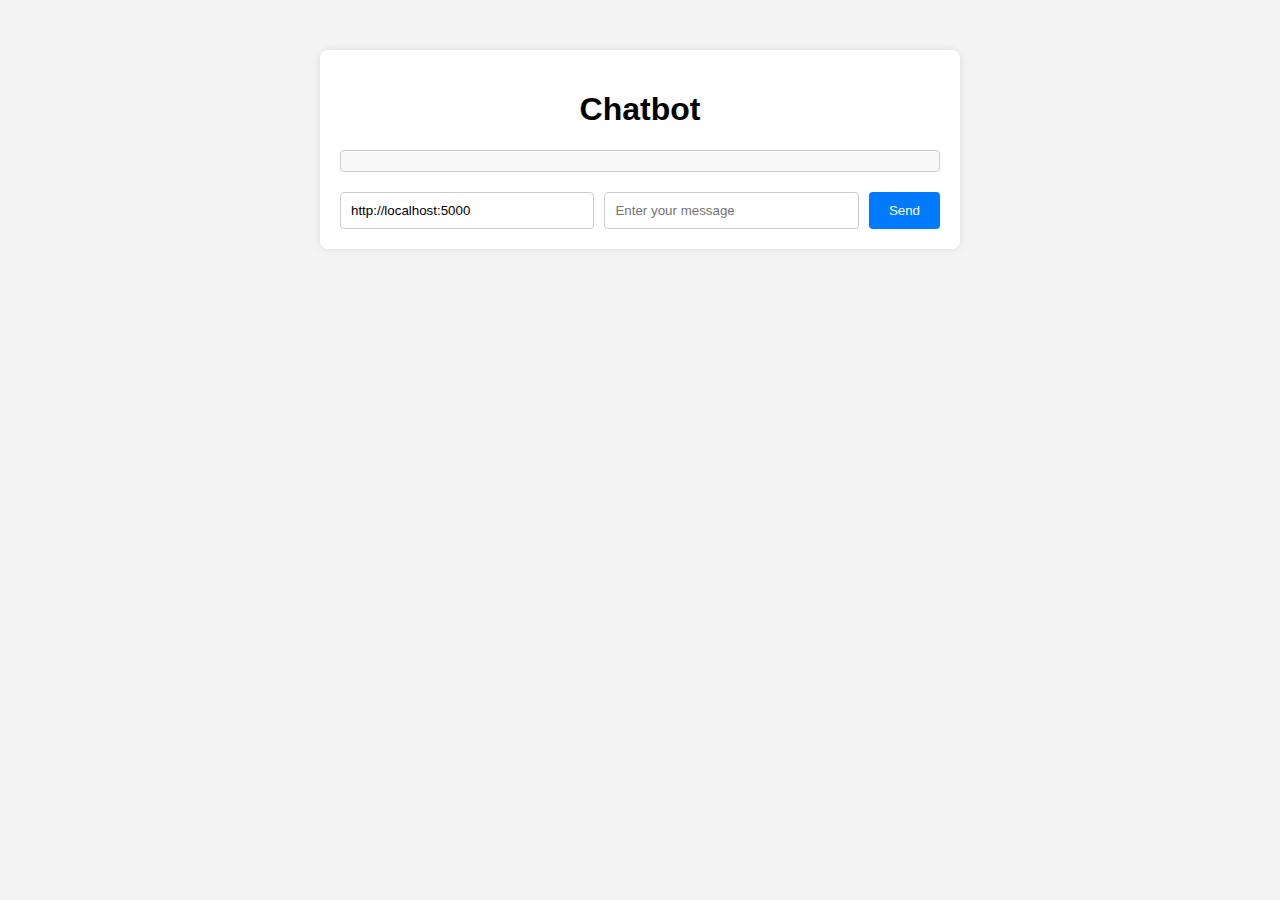
<file: notebooks/embeddings/rag-chatbot/web/index.html>
<!DOCTYPE html>
<html lang="en">
<head>
    <meta charset="UTF-8">
    <meta name="viewport" content="width=device-width, initial-scale=1.0">
    <title>Chatbot</title>
    <link rel="stylesheet" href="styles.css">
</head>
<body>
    <div class="chat-container">
        <div class="chat-header">
            <h1>Chatbot</h1>
        </div>
        <div class="chat-history" id="chatHistory"></div>
        <div class="chat-inputs">
            <input type="text" id="url" placeholder="Chatbot Server URL" value="http://localhost:5000">
            <input type="text" id="message" placeholder="Enter your message">
            <button id="sendButton">Send</button>
        </div>
    </div>
    <script src="script.js"></script>
</body>
</html>
</file>
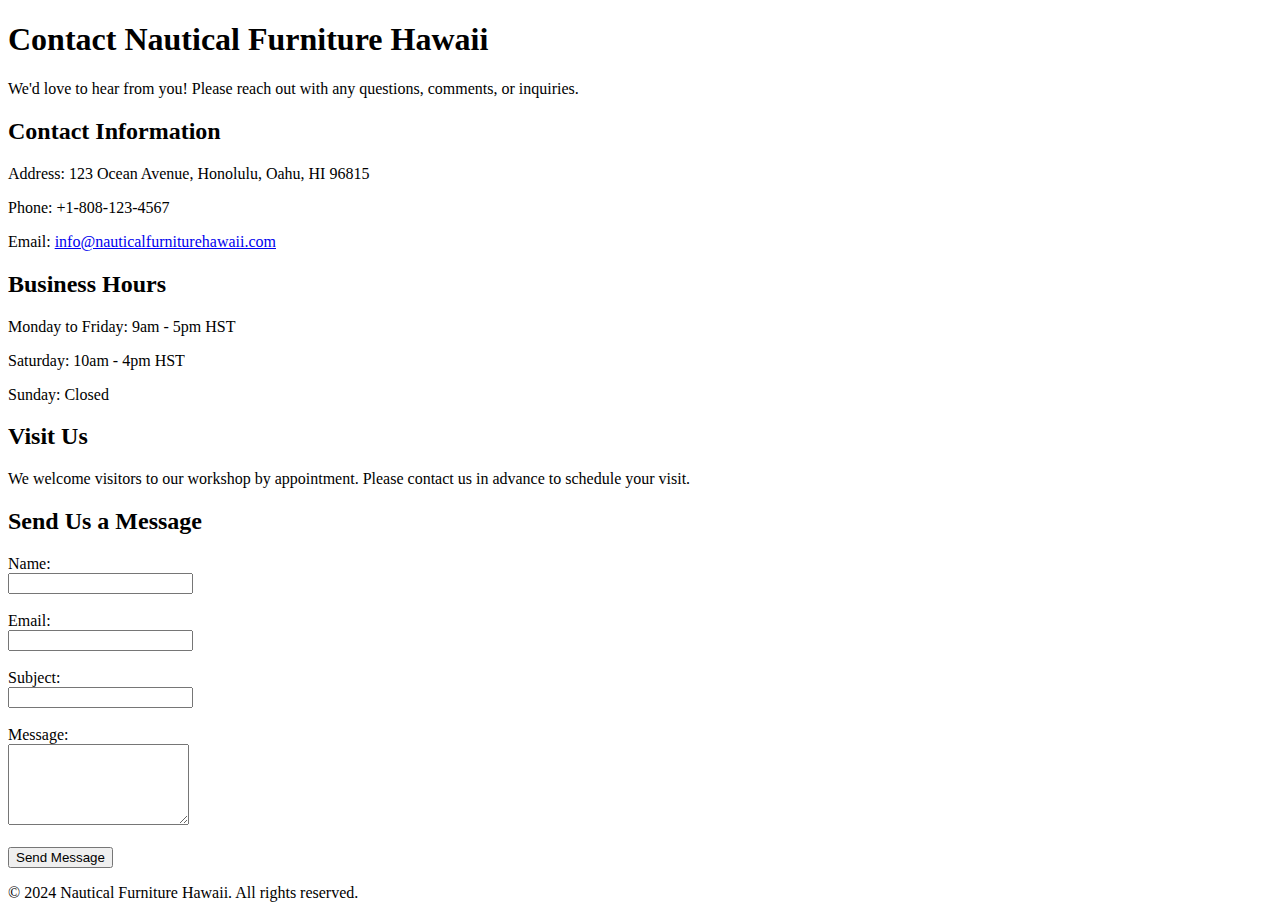
<file: notebooks/embeddings/rag-chatbot/data/contact.html>
<!DOCTYPE html>
<html lang="en">
<head>
    <meta charset="UTF-8">
    <meta name="viewport" content="width=device-width, initial-scale=1.0">
    <title>Contact Us - Nautical Furniture Hawaii</title>
</head>
<body>
    <header>
        <h1>Contact Nautical Furniture Hawaii</h1>
        <p>We'd love to hear from you! Please reach out with any questions, comments, or inquiries.</p>
    </header>

    <div>
        <h2>Contact Information</h2>
        <p>Address: 123 Ocean Avenue, Honolulu, Oahu, HI 96815</p>
        <p>Phone: +1-808-123-4567</p>
        <p>Email: <a href="mailto:info@nauticalfurniturehawaii.com">info@nauticalfurniturehawaii.com</a></p>

        <h2>Business Hours</h2>
        <p>Monday to Friday: 9am - 5pm HST</p>
        <p>Saturday: 10am - 4pm HST</p>
        <p>Sunday: Closed</p>

        <h2>Visit Us</h2>
        <p>We welcome visitors to our workshop by appointment. Please contact us in advance to schedule your visit.</p>

        <h2>Send Us a Message</h2>
        <form action="submit_form.php" method="post">
            <label for="name">Name:</label><br>
            <input type="text" id="name" name="name" required><br><br>

            <label for="email">Email:</label><br>
            <input type="email" id="email" name="email" required><br><br>

            <label for="subject">Subject:</label><br>
            <input type="text" id="subject" name="subject" required><br><br>

            <label for="message">Message:</label><br>
            <textarea id="message" name="message" rows="5" required></textarea><br><br>

            <input type="submit" value="Send Message">
        </form>
    </div>

    <footer>
        <p>&copy; 2024 Nautical Furniture Hawaii. All rights reserved.</p>
    </footer>
</body>
</html>
</file>
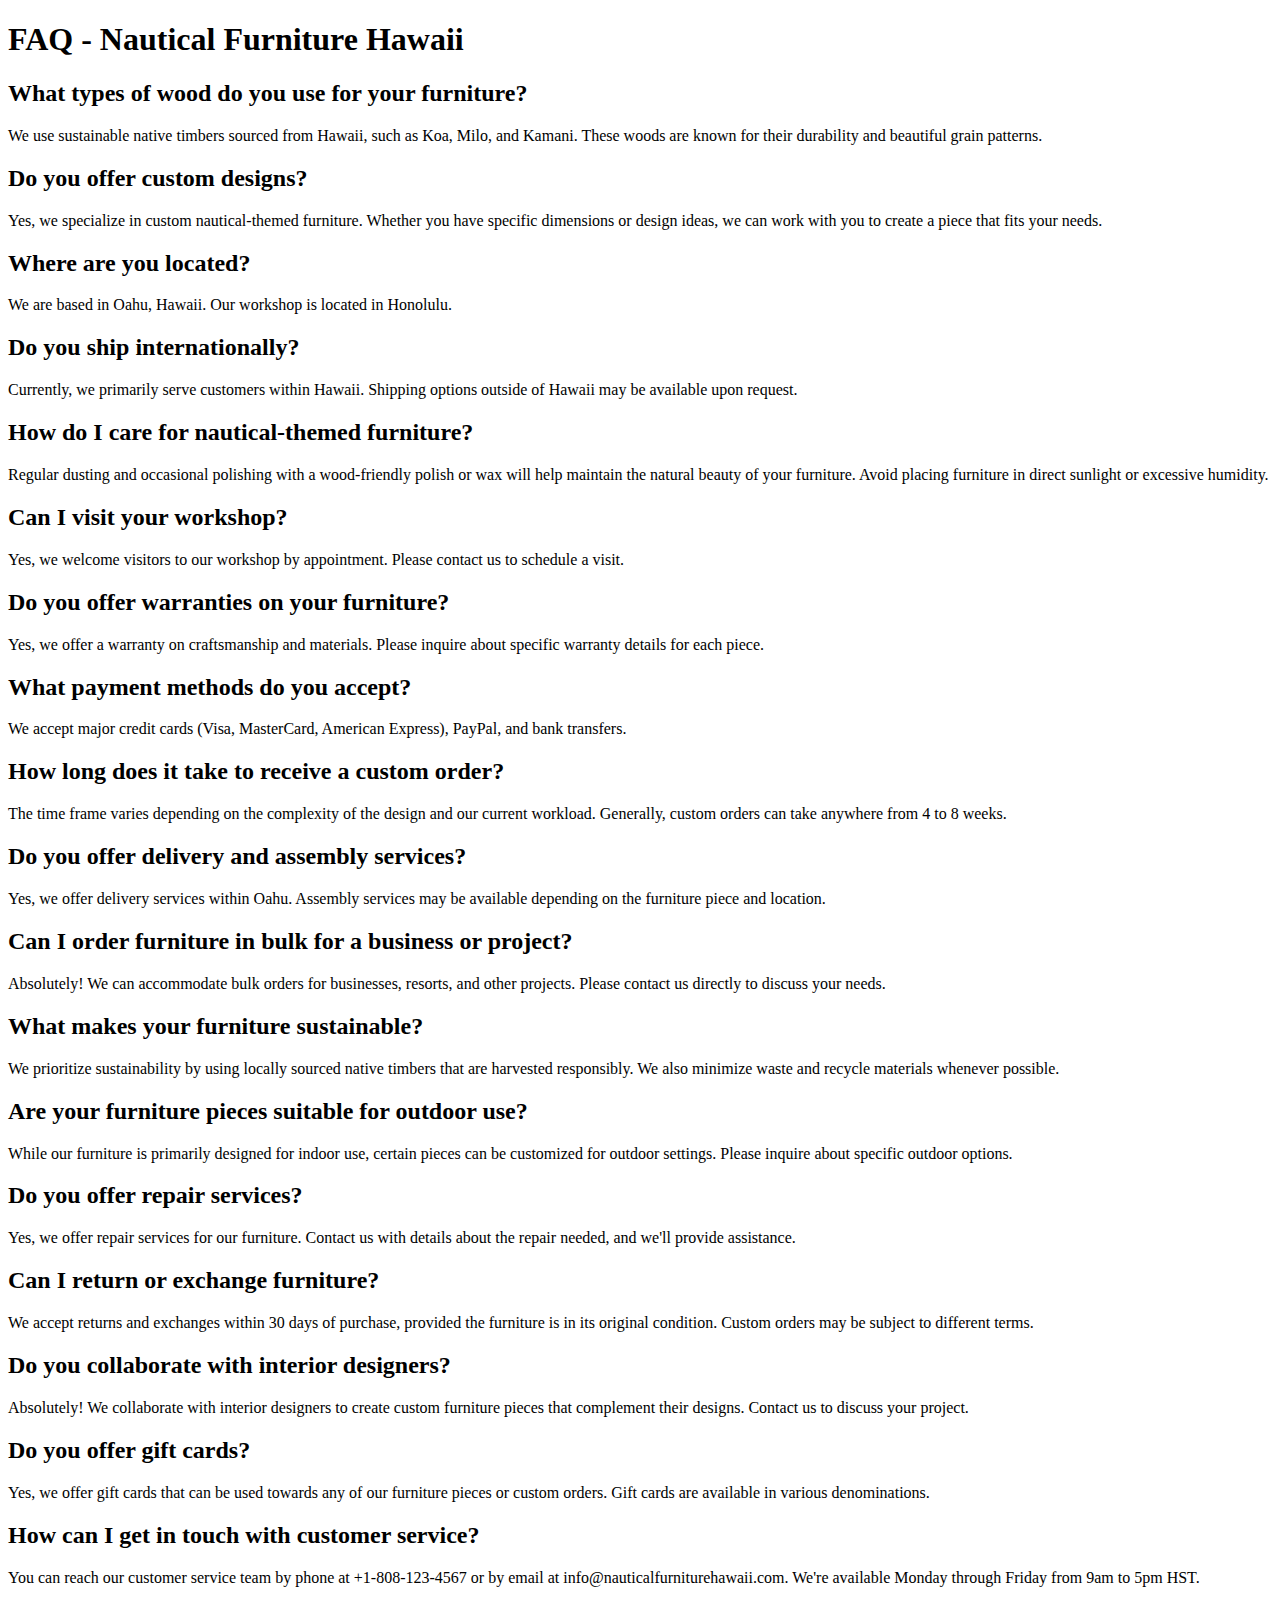
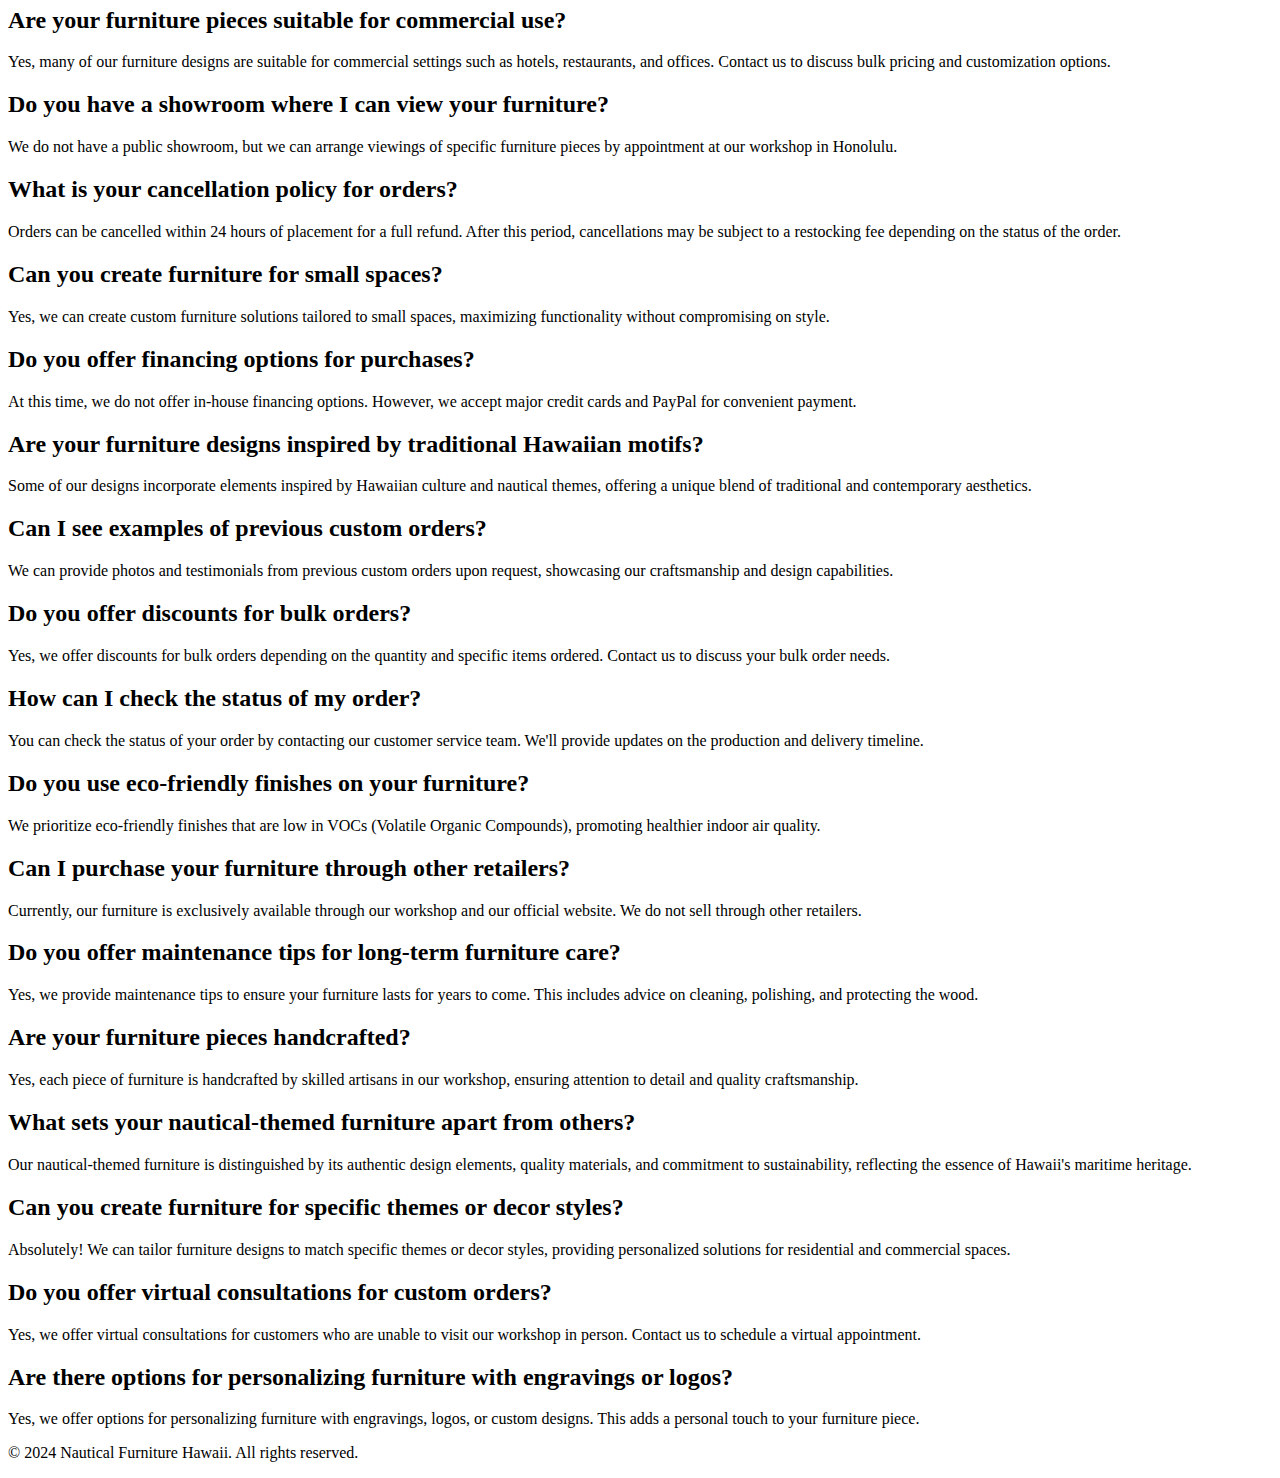
<file: notebooks/embeddings/rag-chatbot/data/faq.html>
<!DOCTYPE html>
<html lang="en">
<head>
    <meta charset="UTF-8">
    <meta name="viewport" content="width=device-width, initial-scale=1.0">
    <title>FAQ - Nautical Furniture Hawaii</title>
</head>
<body>
    <h1>FAQ - Nautical Furniture Hawaii</h1>

    <h2>What types of wood do you use for your furniture?</h2>
    <p>We use sustainable native timbers sourced from Hawaii, such as Koa, Milo, and Kamani. These woods are known for their durability and beautiful grain patterns.</p>

    <h2>Do you offer custom designs?</h2>
    <p>Yes, we specialize in custom nautical-themed furniture. Whether you have specific dimensions or design ideas, we can work with you to create a piece that fits your needs.</p>

    <h2>Where are you located?</h2>
    <p>We are based in Oahu, Hawaii. Our workshop is located in Honolulu.</p>

    <h2>Do you ship internationally?</h2>
    <p>Currently, we primarily serve customers within Hawaii. Shipping options outside of Hawaii may be available upon request.</p>

    <h2>How do I care for nautical-themed furniture?</h2>
    <p>Regular dusting and occasional polishing with a wood-friendly polish or wax will help maintain the natural beauty of your furniture. Avoid placing furniture in direct sunlight or excessive humidity.</p>

    <h2>Can I visit your workshop?</h2>
    <p>Yes, we welcome visitors to our workshop by appointment. Please contact us to schedule a visit.</p>

    <h2>Do you offer warranties on your furniture?</h2>
    <p>Yes, we offer a warranty on craftsmanship and materials. Please inquire about specific warranty details for each piece.</p>

    <!-- Additional Questions -->
    <h2>What payment methods do you accept?</h2>
    <p>We accept major credit cards (Visa, MasterCard, American Express), PayPal, and bank transfers.</p>

    <h2>How long does it take to receive a custom order?</h2>
    <p>The time frame varies depending on the complexity of the design and our current workload. Generally, custom orders can take anywhere from 4 to 8 weeks.</p>

    <h2>Do you offer delivery and assembly services?</h2>
    <p>Yes, we offer delivery services within Oahu. Assembly services may be available depending on the furniture piece and location.</p>

    <h2>Can I order furniture in bulk for a business or project?</h2>
    <p>Absolutely! We can accommodate bulk orders for businesses, resorts, and other projects. Please contact us directly to discuss your needs.</p>

    <h2>What makes your furniture sustainable?</h2>
    <p>We prioritize sustainability by using locally sourced native timbers that are harvested responsibly. We also minimize waste and recycle materials whenever possible.</p>

    <h2>Are your furniture pieces suitable for outdoor use?</h2>
    <p>While our furniture is primarily designed for indoor use, certain pieces can be customized for outdoor settings. Please inquire about specific outdoor options.</p>

    <h2>Do you offer repair services?</h2>
    <p>Yes, we offer repair services for our furniture. Contact us with details about the repair needed, and we'll provide assistance.</p>

    <h2>Can I return or exchange furniture?</h2>
    <p>We accept returns and exchanges within 30 days of purchase, provided the furniture is in its original condition. Custom orders may be subject to different terms.</p>

    <h2>Do you collaborate with interior designers?</h2>
    <p>Absolutely! We collaborate with interior designers to create custom furniture pieces that complement their designs. Contact us to discuss your project.</p>

    <h2>Do you offer gift cards?</h2>
    <p>Yes, we offer gift cards that can be used towards any of our furniture pieces or custom orders. Gift cards are available in various denominations.</p>

    <h2>How can I get in touch with customer service?</h2>
    <p>You can reach our customer service team by phone at +1-808-123-4567 or by email at info@nauticalfurniturehawaii.com. We're available Monday through Friday from 9am to 5pm HST.</p>

    <h2>Are your furniture pieces suitable for commercial use?</h2>
    <p>Yes, many of our furniture designs are suitable for commercial settings such as hotels, restaurants, and offices. Contact us to discuss bulk pricing and customization options.</p>

    <h2>Do you have a showroom where I can view your furniture?</h2>
    <p>We do not have a public showroom, but we can arrange viewings of specific furniture pieces by appointment at our workshop in Honolulu.</p>

    <h2>What is your cancellation policy for orders?</h2>
    <p>Orders can be cancelled within 24 hours of placement for a full refund. After this period, cancellations may be subject to a restocking fee depending on the status of the order.</p>

    <h2>Can you create furniture for small spaces?</h2>
    <p>Yes, we can create custom furniture solutions tailored to small spaces, maximizing functionality without compromising on style.</p>

    <h2>Do you offer financing options for purchases?</h2>
    <p>At this time, we do not offer in-house financing options. However, we accept major credit cards and PayPal for convenient payment.</p>

    <h2>Are your furniture designs inspired by traditional Hawaiian motifs?</h2>
    <p>Some of our designs incorporate elements inspired by Hawaiian culture and nautical themes, offering a unique blend of traditional and contemporary aesthetics.</p>

    <h2>Can I see examples of previous custom orders?</h2>
    <p>We can provide photos and testimonials from previous custom orders upon request, showcasing our craftsmanship and design capabilities.</p>

    <h2>Do you offer discounts for bulk orders?</h2>
    <p>Yes, we offer discounts for bulk orders depending on the quantity and specific items ordered. Contact us to discuss your bulk order needs.</p>

    <h2>How can I check the status of my order?</h2>
    <p>You can check the status of your order by contacting our customer service team. We'll provide updates on the production and delivery timeline.</p>

    <h2>Do you use eco-friendly finishes on your furniture?</h2>
    <p>We prioritize eco-friendly finishes that are low in VOCs (Volatile Organic Compounds), promoting healthier indoor air quality.</p>

    <h2>Can I purchase your furniture through other retailers?</h2>
    <p>Currently, our furniture is exclusively available through our workshop and our official website. We do not sell through other retailers.</p>

    <h2>Do you offer maintenance tips for long-term furniture care?</h2>
    <p>Yes, we provide maintenance tips to ensure your furniture lasts for years to come. This includes advice on cleaning, polishing, and protecting the wood.</p>

    <h2>Are your furniture pieces handcrafted?</h2>
    <p>Yes, each piece of furniture is handcrafted by skilled artisans in our workshop, ensuring attention to detail and quality craftsmanship.</p>

    <h2>What sets your nautical-themed furniture apart from others?</h2>
    <p>Our nautical-themed furniture is distinguished by its authentic design elements, quality materials, and commitment to sustainability, reflecting the essence of Hawaii's maritime heritage.</p>

    <h2>Can you create furniture for specific themes or decor styles?</h2>
    <p>Absolutely! We can tailor furniture designs to match specific themes or decor styles, providing personalized solutions for residential and commercial spaces.</p>

    <h2>Do you offer virtual consultations for custom orders?</h2>
    <p>Yes, we offer virtual consultations for customers who are unable to visit our workshop in person. Contact us to schedule a virtual appointment.</p>

    <h2>Are there options for personalizing furniture with engravings or logos?</h2>
    <p>Yes, we offer options for personalizing furniture with engravings, logos, or custom designs. This adds a personal touch to your furniture piece.</p>

    <footer>
        <p>&copy; 2024 Nautical Furniture Hawaii. All rights reserved.</p>
    </footer>
</body>
</html>
</file>
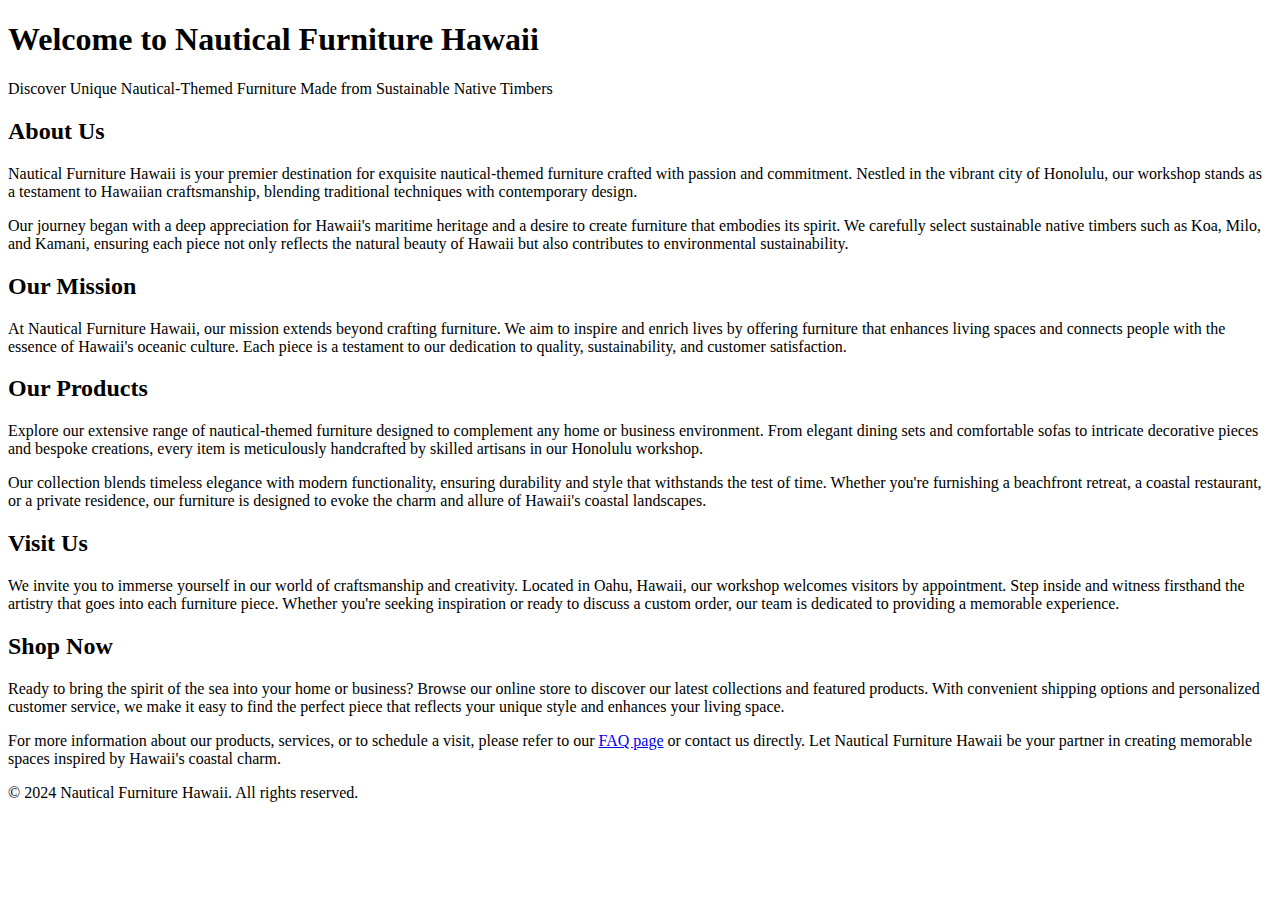
<file: notebooks/embeddings/rag-chatbot/data/front.html>
<!DOCTYPE html>
<html lang="en">
<head>
    <meta charset="UTF-8">
    <meta name="viewport" content="width=device-width, initial-scale=1.0">
    <title>Nautical Furniture Hawaii</title>
</head>
<body>
    <header>
        <h1>Welcome to Nautical Furniture Hawaii</h1>
        <p>Discover Unique Nautical-Themed Furniture Made from Sustainable Native Timbers</p>
    </header>

    <div>
        <h2>About Us</h2>
        <p>Nautical Furniture Hawaii is your premier destination for exquisite nautical-themed furniture crafted with passion and commitment. Nestled in the vibrant city of Honolulu, our workshop stands as a testament to Hawaiian craftsmanship, blending traditional techniques with contemporary design.</p>
        
        <p>Our journey began with a deep appreciation for Hawaii's maritime heritage and a desire to create furniture that embodies its spirit. We carefully select sustainable native timbers such as Koa, Milo, and Kamani, ensuring each piece not only reflects the natural beauty of Hawaii but also contributes to environmental sustainability.</p>

        <h2>Our Mission</h2>
        <p>At Nautical Furniture Hawaii, our mission extends beyond crafting furniture. We aim to inspire and enrich lives by offering furniture that enhances living spaces and connects people with the essence of Hawaii's oceanic culture. Each piece is a testament to our dedication to quality, sustainability, and customer satisfaction.</p>

        <h2>Our Products</h2>
        <p>Explore our extensive range of nautical-themed furniture designed to complement any home or business environment. From elegant dining sets and comfortable sofas to intricate decorative pieces and bespoke creations, every item is meticulously handcrafted by skilled artisans in our Honolulu workshop.</p>

        <p>Our collection blends timeless elegance with modern functionality, ensuring durability and style that withstands the test of time. Whether you're furnishing a beachfront retreat, a coastal restaurant, or a private residence, our furniture is designed to evoke the charm and allure of Hawaii's coastal landscapes.</p>

        <h2>Visit Us</h2>
        <p>We invite you to immerse yourself in our world of craftsmanship and creativity. Located in Oahu, Hawaii, our workshop welcomes visitors by appointment. Step inside and witness firsthand the artistry that goes into each furniture piece. Whether you're seeking inspiration or ready to discuss a custom order, our team is dedicated to providing a memorable experience.</p>

        <h2>Shop Now</h2>
        <p>Ready to bring the spirit of the sea into your home or business? Browse our online store to discover our latest collections and featured products. With convenient shipping options and personalized customer service, we make it easy to find the perfect piece that reflects your unique style and enhances your living space.</p>

        <p>For more information about our products, services, or to schedule a visit, please refer to our <a href="#faq">FAQ page</a> or contact us directly. Let Nautical Furniture Hawaii be your partner in creating memorable spaces inspired by Hawaii's coastal charm.</p>
    </div>

    <footer>
        <p>&copy; 2024 Nautical Furniture Hawaii. All rights reserved.</p>
    </footer>
</body>
</html>
</file>
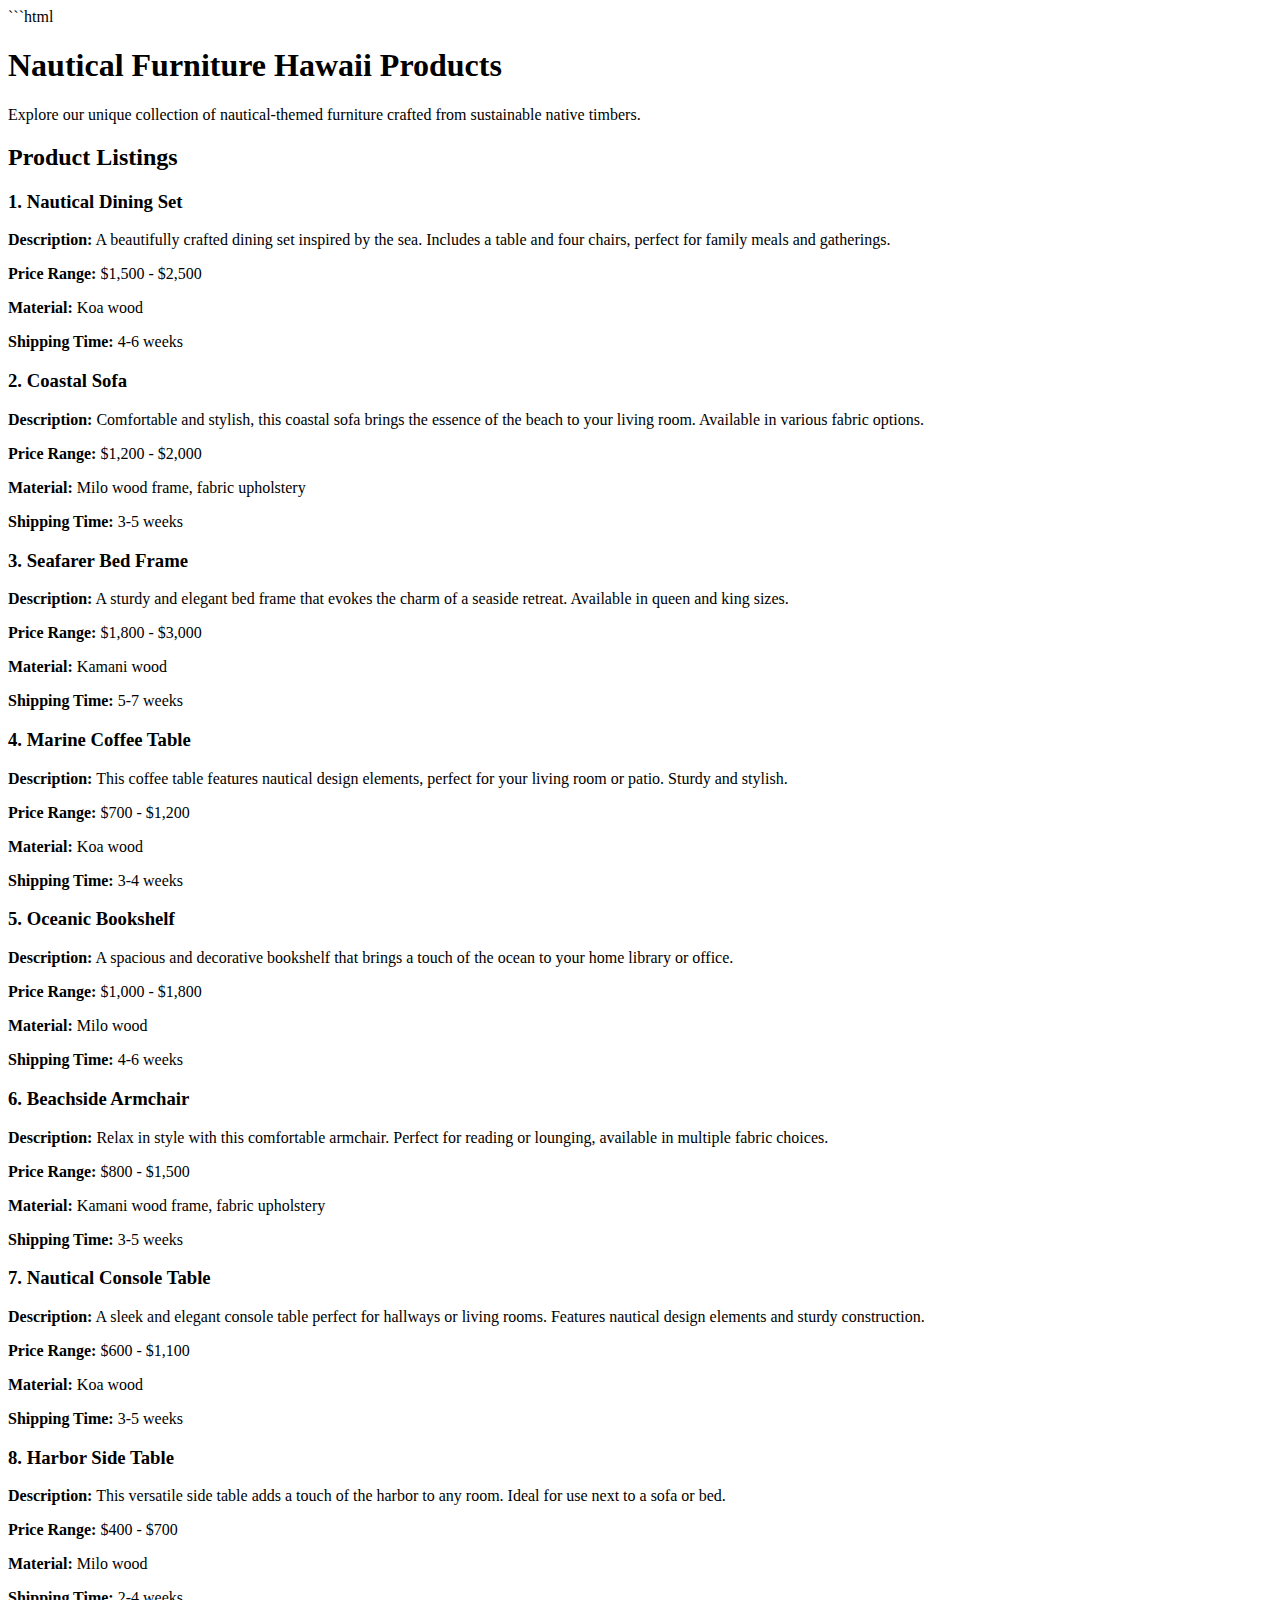
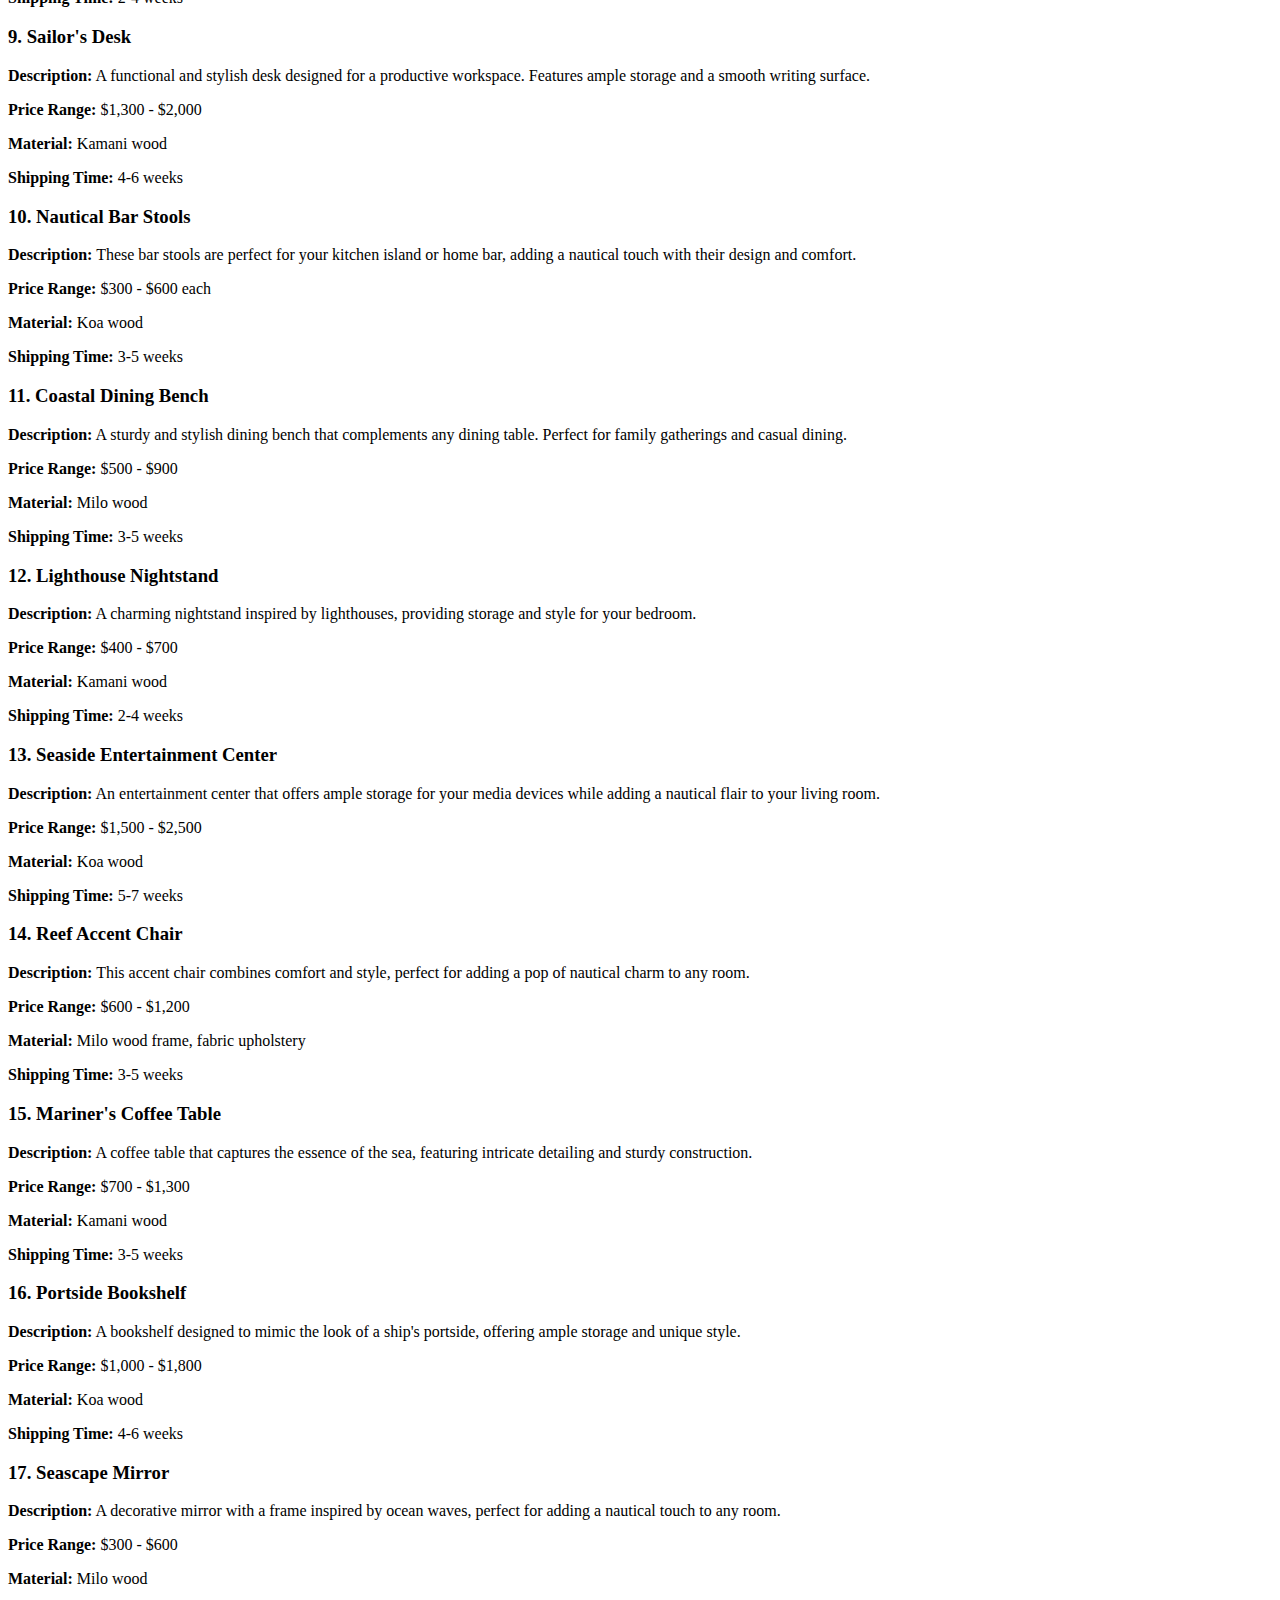
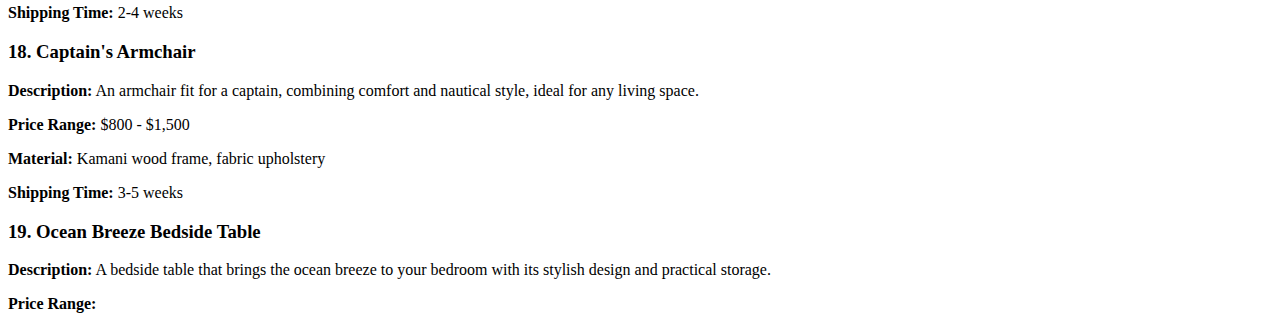
<file: notebooks/embeddings/rag-chatbot/data/products.html>
```html
<!DOCTYPE html>
<html lang="en">
<head>
    <meta charset="UTF-8">
    <meta name="viewport" content="width=device-width, initial-scale=1.0">
    <title>Products - Nautical Furniture Hawaii</title>
</head>
<body>
    <header>
        <h1>Nautical Furniture Hawaii Products</h1>
        <p>Explore our unique collection of nautical-themed furniture crafted from sustainable native timbers.</p>
    </header>

    <div>
        <h2>Product Listings</h2>
        
        <h3>1. Nautical Dining Set</h3>
        <p><strong>Description:</strong> A beautifully crafted dining set inspired by the sea. Includes a table and four chairs, perfect for family meals and gatherings.</p>
        <p><strong>Price Range:</strong> $1,500 - $2,500</p>
        <p><strong>Material:</strong> Koa wood</p>
        <p><strong>Shipping Time:</strong> 4-6 weeks</p>
        
        <h3>2. Coastal Sofa</h3>
        <p><strong>Description:</strong> Comfortable and stylish, this coastal sofa brings the essence of the beach to your living room. Available in various fabric options.</p>
        <p><strong>Price Range:</strong> $1,200 - $2,000</p>
        <p><strong>Material:</strong> Milo wood frame, fabric upholstery</p>
        <p><strong>Shipping Time:</strong> 3-5 weeks</p>
        
        <h3>3. Seafarer Bed Frame</h3>
        <p><strong>Description:</strong> A sturdy and elegant bed frame that evokes the charm of a seaside retreat. Available in queen and king sizes.</p>
        <p><strong>Price Range:</strong> $1,800 - $3,000</p>
        <p><strong>Material:</strong> Kamani wood</p>
        <p><strong>Shipping Time:</strong> 5-7 weeks</p>
        
        <h3>4. Marine Coffee Table</h3>
        <p><strong>Description:</strong> This coffee table features nautical design elements, perfect for your living room or patio. Sturdy and stylish.</p>
        <p><strong>Price Range:</strong> $700 - $1,200</p>
        <p><strong>Material:</strong> Koa wood</p>
        <p><strong>Shipping Time:</strong> 3-4 weeks</p>
        
        <h3>5. Oceanic Bookshelf</h3>
        <p><strong>Description:</strong> A spacious and decorative bookshelf that brings a touch of the ocean to your home library or office.</p>
        <p><strong>Price Range:</strong> $1,000 - $1,800</p>
        <p><strong>Material:</strong> Milo wood</p>
        <p><strong>Shipping Time:</strong> 4-6 weeks</p>
        
        <h3>6. Beachside Armchair</h3>
        <p><strong>Description:</strong> Relax in style with this comfortable armchair. Perfect for reading or lounging, available in multiple fabric choices.</p>
        <p><strong>Price Range:</strong> $800 - $1,500</p>
        <p><strong>Material:</strong> Kamani wood frame, fabric upholstery</p>
        <p><strong>Shipping Time:</strong> 3-5 weeks</p>

        <h3>7. Nautical Console Table</h3>
        <p><strong>Description:</strong> A sleek and elegant console table perfect for hallways or living rooms. Features nautical design elements and sturdy construction.</p>
        <p><strong>Price Range:</strong> $600 - $1,100</p>
        <p><strong>Material:</strong> Koa wood</p>
        <p><strong>Shipping Time:</strong> 3-5 weeks</p>

        <h3>8. Harbor Side Table</h3>
        <p><strong>Description:</strong> This versatile side table adds a touch of the harbor to any room. Ideal for use next to a sofa or bed.</p>
        <p><strong>Price Range:</strong> $400 - $700</p>
        <p><strong>Material:</strong> Milo wood</p>
        <p><strong>Shipping Time:</strong> 2-4 weeks</p>

        <h3>9. Sailor's Desk</h3>
        <p><strong>Description:</strong> A functional and stylish desk designed for a productive workspace. Features ample storage and a smooth writing surface.</p>
        <p><strong>Price Range:</strong> $1,300 - $2,000</p>
        <p><strong>Material:</strong> Kamani wood</p>
        <p><strong>Shipping Time:</strong> 4-6 weeks</p>

        <h3>10. Nautical Bar Stools</h3>
        <p><strong>Description:</strong> These bar stools are perfect for your kitchen island or home bar, adding a nautical touch with their design and comfort.</p>
        <p><strong>Price Range:</strong> $300 - $600 each</p>
        <p><strong>Material:</strong> Koa wood</p>
        <p><strong>Shipping Time:</strong> 3-5 weeks</p>

        <h3>11. Coastal Dining Bench</h3>
        <p><strong>Description:</strong> A sturdy and stylish dining bench that complements any dining table. Perfect for family gatherings and casual dining.</p>
        <p><strong>Price Range:</strong> $500 - $900</p>
        <p><strong>Material:</strong> Milo wood</p>
        <p><strong>Shipping Time:</strong> 3-5 weeks</p>

        <h3>12. Lighthouse Nightstand</h3>
        <p><strong>Description:</strong> A charming nightstand inspired by lighthouses, providing storage and style for your bedroom.</p>
        <p><strong>Price Range:</strong> $400 - $700</p>
        <p><strong>Material:</strong> Kamani wood</p>
        <p><strong>Shipping Time:</strong> 2-4 weeks</p>

        <h3>13. Seaside Entertainment Center</h3>
        <p><strong>Description:</strong> An entertainment center that offers ample storage for your media devices while adding a nautical flair to your living room.</p>
        <p><strong>Price Range:</strong> $1,500 - $2,500</p>
        <p><strong>Material:</strong> Koa wood</p>
        <p><strong>Shipping Time:</strong> 5-7 weeks</p>

        <h3>14. Reef Accent Chair</h3>
        <p><strong>Description:</strong> This accent chair combines comfort and style, perfect for adding a pop of nautical charm to any room.</p>
        <p><strong>Price Range:</strong> $600 - $1,200</p>
        <p><strong>Material:</strong> Milo wood frame, fabric upholstery</p>
        <p><strong>Shipping Time:</strong> 3-5 weeks</p>

        <h3>15. Mariner's Coffee Table</h3>
        <p><strong>Description:</strong> A coffee table that captures the essence of the sea, featuring intricate detailing and sturdy construction.</p>
        <p><strong>Price Range:</strong> $700 - $1,300</p>
        <p><strong>Material:</strong> Kamani wood</p>
        <p><strong>Shipping Time:</strong> 3-5 weeks</p>

        <h3>16. Portside Bookshelf</h3>
        <p><strong>Description:</strong> A bookshelf designed to mimic the look of a ship's portside, offering ample storage and unique style.</p>
        <p><strong>Price Range:</strong> $1,000 - $1,800</p>
        <p><strong>Material:</strong> Koa wood</p>
        <p><strong>Shipping Time:</strong> 4-6 weeks</p>

        <h3>17. Seascape Mirror</h3>
        <p><strong>Description:</strong> A decorative mirror with a frame inspired by ocean waves, perfect for adding a nautical touch to any room.</p>
        <p><strong>Price Range:</strong> $300 - $600</p>
        <p><strong>Material:</strong> Milo wood</p>
        <p><strong>Shipping Time:</strong> 2-4 weeks</p>

        <h3>18. Captain's Armchair</h3>
        <p><strong>Description:</strong> An armchair fit for a captain, combining comfort and nautical style, ideal for any living space.</p>
        <p><strong>Price Range:</strong> $800 - $1,500</p>
        <p><strong>Material:</strong> Kamani wood frame, fabric upholstery</p>
        <p><strong>Shipping Time:</strong> 3-5 weeks</p>

        <h3>19. Ocean Breeze Bedside Table</h3>
        <p><strong>Description:</strong> A bedside table that brings the ocean breeze to your bedroom with its stylish design and practical storage.</p>
        <p><strong>Price Range:</strong
</file>
<file: notebooks/embeddings/rag-chatbot/web/styles.css>
body {
    font-family: Arial, sans-serif;
    background-color: #f4f4f4;
    margin: 0;
    padding: 0;
}

.chat-container {
    max-width: 600px;
    margin: 50px auto;
    background: #fff;
    padding: 20px;
    box-shadow: 0 0 10px rgba(0, 0, 0, 0.1);
    border-radius: 8px;
}

.chat-header {
    text-align: center;
    margin-bottom: 20px;
}

.chat-history {
    border: 1px solid #ccc;
    border-radius: 4px;
    padding: 10px;
    max-height: 400px;
    overflow-y: auto;
    background-color: #f9f9f9;
    margin-bottom: 20px;
}

.chat-inputs {
    display: flex;
    gap: 10px;
}

.chat-inputs input {
    flex: 1;
    padding: 10px;
    border: 1px solid #ccc;
    border-radius: 4px;
}

.chat-inputs button {
    padding: 10px 20px;
    border: none;
    background-color: #007bff;
    color: white;
    border-radius: 4px;
    cursor: pointer;
}

.chat-inputs button:hover {
    background-color: #0056b3;
}

.message {
    margin-bottom: 10px;
    padding: 10px;
    border-radius: 4px;
}

.message.user {
    background-color: #e1f5fe;
    text-align: right;
}

.message.server {
    background-color: #dcedc8;
    text-align: left;
}
</file>
